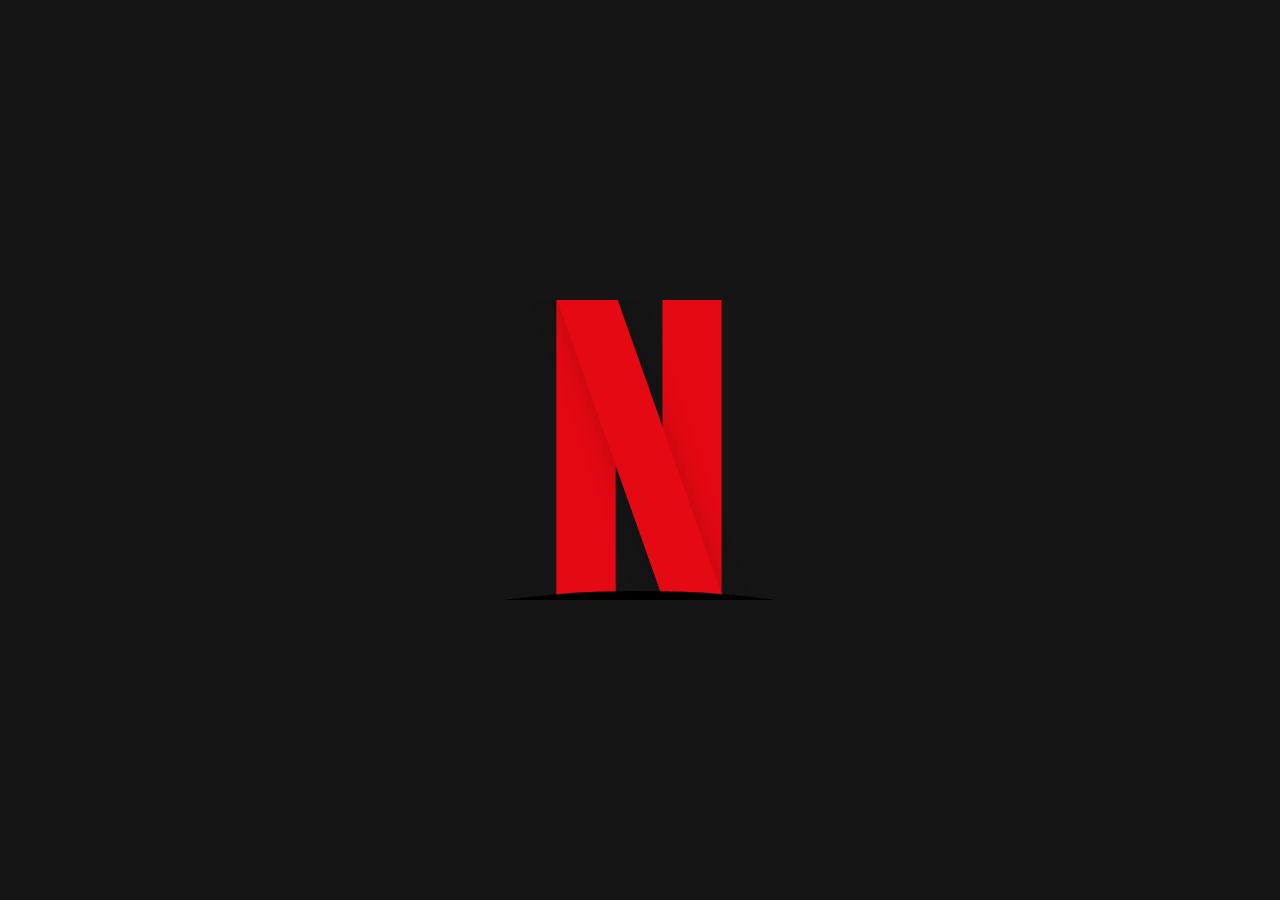
<file: index.html>
<!DOCTYPE html>
<html lang="en">
<head>
    <meta charset="UTF-8">
    <meta name="viewport" content="width=device-width, initial-scale=1.0">
    <link rel="stylesheet" href="style.css">
    <title>Netflix Premium</title>
</head>
<body>
    <div id="container">
        
        <!-- Edit the letter attr to: N, E, T, F, L, I or X -->
           <netflixintro letter="N">
            <div class="helper-1">
              <div class="effect-brush">
                <span class="fur-31"></span>
                <span class="fur-30"></span>
                <span class="fur-29"></span>
                <span class="fur-28"></span>
                <span class="fur-27"></span>
                <span class="fur-26"></span>
                <span class="fur-25"></span>
                <span class="fur-24"></span>
                <span class="fur-23"></span>
                <span class="fur-22"></span>
                <span class="fur-21"></span>
                <span class="fur-20"></span>
                <span class="fur-19"></span>
                <span class="fur-18"></span>
                <span class="fur-17"></span>
                <span class="fur-16"></span>
                <span class="fur-15"></span>
                <span class="fur-14"></span>
                <span class="fur-13"></span>
                <span class="fur-12"></span>
                <span class="fur-11"></span>
                <span class="fur-10"></span>
                <span class="fur-9"></span>
                <span class="fur-8"></span>
                <span class="fur-7"></span>
                <span class="fur-6"></span>
                <span class="fur-5"></span>
                <span class="fur-4"></span>
                <span class="fur-3"></span>
                <span class="fur-2"></span>
                <span class="fur-1"></span>
              </div>
              <div class="effect-lumieres">
                <span class="lamp-1"></span>
                <span class="lamp-2"></span>
                <span class="lamp-3"></span>
                <span class="lamp-4"></span>
                <span class="lamp-5"></span>
                <span class="lamp-6"></span>
                <span class="lamp-7"></span>
                <span class="lamp-8"></span>
                <span class="lamp-9"></span>
                <span class="lamp-10"></span>
                <span class="lamp-11"></span>
                <span class="lamp-12"></span>
                <span class="lamp-13"></span>
                <span class="lamp-14"></span>
                <span class="lamp-15"></span>
                <span class="lamp-16"></span>
                <span class="lamp-17"></span>
                <span class="lamp-18"></span>
                <span class="lamp-19"></span>
                <span class="lamp-20"></span>
                <span class="lamp-21"></span>
                <span class="lamp-22"></span>
                <span class="lamp-23"></span>
                <span class="lamp-24"></span>
                <span class="lamp-25"></span>
                <span class="lamp-26"></span>
                <span class="lamp-27"></span>
                <span class="lamp-28"></span>
              </div>
            </div>
            <div class="helper-2">
              <div class="effect-brush">
                <span class="fur-31"></span>
                <span class="fur-30"></span>
                <span class="fur-29"></span>
                <span class="fur-28"></span>
                <span class="fur-27"></span>
                <span class="fur-26"></span>
                <span class="fur-25"></span>
                <span class="fur-24"></span>
                <span class="fur-23"></span>
                <span class="fur-22"></span>
                <span class="fur-21"></span>
                <span class="fur-20"></span>
                <span class="fur-19"></span>
                <span class="fur-18"></span>
                <span class="fur-17"></span>
                <span class="fur-16"></span>
                <span class="fur-15"></span>
                <span class="fur-14"></span>
                <span class="fur-13"></span>
                <span class="fur-12"></span>
                <span class="fur-11"></span>
                <span class="fur-10"></span>
                <span class="fur-9"></span>
                <span class="fur-8"></span>
                <span class="fur-7"></span>
                <span class="fur-6"></span>
                <span class="fur-5"></span>
                <span class="fur-4"></span>
                <span class="fur-3"></span>
                <span class="fur-2"></span>
                <span class="fur-1"></span>
              </div>
            </div>
            <div class="helper-3">
              <div class="effect-brush">
                <span class="fur-31"></span>
                <span class="fur-30"></span>
                <span class="fur-29"></span>
                <span class="fur-28"></span>
                <span class="fur-27"></span>
                <span class="fur-26"></span>
                <span class="fur-25"></span>
                <span class="fur-24"></span>
                <span class="fur-23"></span>
                <span class="fur-22"></span>
                <span class="fur-21"></span>
                <span class="fur-20"></span>
                <span class="fur-19"></span>
                <span class="fur-18"></span>
                <span class="fur-17"></span>
                <span class="fur-16"></span>
                <span class="fur-15"></span>
                <span class="fur-14"></span>
                <span class="fur-13"></span>
                <span class="fur-12"></span>
                <span class="fur-11"></span>
                <span class="fur-10"></span>
                <span class="fur-9"></span>
                <span class="fur-8"></span>
                <span class="fur-7"></span>
                <span class="fur-6"></span>
                <span class="fur-5"></span>
                <span class="fur-4"></span>
                <span class="fur-3"></span>
                <span class="fur-2"></span>
                <span class="fur-1"></span>
              </div>
            </div>
            <div class="helper-4">
              <div class="effect-brush">
                <span class="fur-31"></span>
                <span class="fur-30"></span>
                <span class="fur-29"></span>
                <span class="fur-28"></span>
                <span class="fur-27"></span>
                <span class="fur-26"></span>
                <span class="fur-25"></span>
                <span class="fur-24"></span>
                <span class="fur-23"></span>
                <span class="fur-22"></span>
                <span class="fur-21"></span>
                <span class="fur-20"></span>
                <span class="fur-19"></span>
                <span class="fur-18"></span>
                <span class="fur-17"></span>
                <span class="fur-16"></span>
                <span class="fur-15"></span>
                <span class="fur-14"></span>
                <span class="fur-13"></span>
                <span class="fur-12"></span>
                <span class="fur-11"></span>
                <span class="fur-10"></span>
                <span class="fur-9"></span>
                <span class="fur-8"></span>
                <span class="fur-7"></span>
                <span class="fur-6"></span>
                <span class="fur-5"></span>
                <span class="fur-4"></span>
                <span class="fur-3"></span>
                <span class="fur-2"></span>
                <span class="fur-1"></span>
              </div>
            </div>
          </netflixintro>
          <a href="download.html" id="myButton">Butona Tıkla</a>

          <script>
              // Sayfa yüklendikten 5 saniye sonra butonu görünür yap
              window.onload = function() {
                  setTimeout(function() {
                      var button = document.getElementById('myButton');
                      button.style.opacity = '1';  // Butonu görünür yap
                      button.style.pointerEvents = 'auto';  // Butonu tıklanabilir yap
                  }, 5000); // 5000ms = 5 saniye
              }
          </script> 
        </div>
    
        
</body>
</html>
</file>
<file: style.css>
html,
body {
  margin: 0;
  padding: 0;
  width: 100%;
  height: 100%;
}

#container {
  display: flex;
  flex-direction: column;
  justify-content: center;
  align-items: center;
  width: 100%;
  height: 100%;
  background-color: #151515;
  overflow: hidden;
}

#container netflixintro {
  display: block;
  position: relative;
  width: 300px;
  height: 300px;
  overflow: hidden;
  animation-name: zoom-in;
  animation-delay: 0.5s;
  animation-duration: 3.5s;
  animation-timing-function: ease-in;
  animation-fill-mode: forwards;
  background-size: 4000px;
  background-position: -1950px 0;
}

#container netflixintro::before {
  content: "";
  position: absolute;
  display: block;
  background-color: #000000;
  width: 150%;
  height: 30%;
  left: -25%;
  bottom: -27%;
  border-radius: 50%;
  z-index: 5;
  transform-origin: left center;
  background-size: 4000px;
  background-position: -1950px 0;
}

#container netflixintro[letter=N] {
  transform-origin: 30% center;
}

#container netflixintro[letter=N] .helper-1 {
  width: 19.5%;
  height: 100%;
  background-color: rgba(228, 9, 19, 0.5);
  left: 22.4%;
  top: 0;
  transform: rotate(180deg);
  animation-name: fading-lumieres-box;
  animation-duration: 2s;
  animation-delay: 0.6s;
  animation-fill-mode: forwards;
}

#container netflixintro[letter=N] .helper-1 .effect-brush {
  animation-name: brush-moving;
  animation-duration: 2.5s;
  animation-fill-mode: forwards;
  animation-delay: 1.2s;
}

#container netflixintro[letter=N] .helper-1 .effect-brush [class*=fur-] {
  bottom: 0;
  height: 40%;
}

#container netflixintro[letter=N] .helper-3 {
  width: 19%;
  height: 150%;
  left: 40.5%;
  top: -25%;
  transform: rotate(-19.5deg);
  box-shadow: 0px 0px 35px -12px rgba(0, 0, 0, 0.4);
  overflow: hidden;
}

#container netflixintro[letter=N] .helper-3 .effect-brush {
  animation-name: brush-moving;
  animation-duration: 2s;
  animation-fill-mode: forwards;
  animation-delay: 0.8s;
}

#container netflixintro[letter=N] .helper-2 {
  width: 19.5%;
  height: 100%;
  left: 57.8%;
  top: 0;
  transform: rotate(180deg);
  overflow: hidden;
}

#container netflixintro[letter=N] .helper-2 .effect-brush {
  animation-name: brush-moving;
  animation-duration: 2s;
  animation-fill-mode: forwards;
  animation-delay: 0.5s;
}

#container netflixintro[letter=E] {
  transform-origin: 30% center;
}

#container netflixintro[letter=E] .helper-1 {
  width: 19.5%;
  height: 100%;
  background-color: rgba(228, 9, 19, 0.5);
  left: 22%;
  top: 0;
  transform: rotate(180deg);
  animation-name: fading-lumieres-box;
  animation-duration: 2s;
  animation-delay: 0.6s;
  animation-fill-mode: forwards;
}

#container netflixintro[letter=E] .helper-1 .effect-brush {
  animation-name: brush-moving;
  animation-duration: 2.5s;
  animation-fill-mode: forwards;
  animation-delay: 1.2s;
}

#container netflixintro[letter=E] .helper-1 .effect-brush [class*=fur-] {
  bottom: 0;
  height: 40%;
}

#container netflixintro[letter=E] .helper-2 {
  width: 17.5%;
  height: 50%;
  left: 38%;
  top: -49px;
  transform: rotate(270deg);
  overflow: hidden;
}

#container netflixintro[letter=E] .helper-2 .effect-brush {
  animation-name: brush-moving;
  animation-duration: 2s;
  animation-fill-mode: forwards;
  animation-delay: 0.8s;
}

#container netflixintro[letter=E] .helper-3 {
  width: 17%;
  height: 39%;
  left: 33%;
  top: 29%;
  transform: rotate(-90deg);
  box-shadow: 0px 0px 35px -12px rgba(0, 0, 0, 0.4);
  overflow: hidden;
  animation-name: fading-out;
  animation-duration: 2s;
  animation-fill-mode: forwards;
  animation-delay: 1s;
}

#container netflixintro[letter=E] .helper-3 .effect-brush {
  animation-name: brush-moving;
  animation-duration: 2s;
  animation-fill-mode: forwards;
  animation-delay: 0.6s;
}

#container netflixintro[letter=E] .helper-4 {
  width: 17.5%;
  height: 50%;
  left: 38%;
  top: 196px;
  transform: rotate(270deg);
  overflow: hidden;
}

#container netflixintro[letter=E] .helper-4 .effect-brush {
  animation-name: brush-moving;
  animation-duration: 2s;
  animation-fill-mode: forwards;
  animation-delay: 0.4s;
  animation-delay: 0.5s;
}

#container netflixintro[letter=T] {
  transform-origin: center center;
}

#container netflixintro[letter=T] .helper-1 {
  width: 19.5%;
  height: 100%;
  background-color: rgba(228, 9, 19, 0.5);
  left: 38%;
  top: 0;
  transform: rotate(180deg);
  animation-name: fading-lumieres-box;
  animation-duration: 2s;
  animation-delay: 0.6s;
  animation-fill-mode: forwards;
}

#container netflixintro[letter=T] .helper-1 .effect-brush {
  animation-name: brush-moving;
  animation-duration: 2.5s;
  animation-fill-mode: forwards;
  animation-delay: 1s;
}

#container netflixintro[letter=T] .helper-1 .effect-brush [class*=fur-] {
  bottom: 0;
  height: 40%;
}

#container netflixintro[letter=T] .helper-2 {
  width: 17.5%;
  height: 54%;
  left: 39%;
  top: -55px;
  transform: rotate(270deg);
  overflow: hidden;
}

#container netflixintro[letter=T] .helper-2 .effect-brush {
  animation-name: brush-moving;
  animation-duration: 2s;
  animation-fill-mode: forwards;
  animation-delay: 0.5s;
}

#container netflixintro[letter=F] {
  transform-origin: 30% center;
}

#container netflixintro[letter=F] .helper-1 {
  width: 19.5%;
  height: 100%;
  background-color: rgba(228, 9, 19, 0.5);
  left: 22%;
  top: 0;
  transform: rotate(180deg);
  animation-name: fading-lumieres-box;
  animation-duration: 2s;
  animation-delay: 0.6s;
  animation-fill-mode: forwards;
}

#container netflixintro[letter=F] .helper-1 .effect-brush {
  animation-name: brush-moving;
  animation-duration: 2.5s;
  animation-fill-mode: forwards;
  animation-delay: 1.2s;
}

#container netflixintro[letter=F] .helper-1 .effect-brush [class*=fur-] {
  bottom: 0;
  height: 40%;
}

#container netflixintro[letter=F] .helper-2 {
  width: 17.5%;
  height: 50%;
  left: 38%;
  top: -49px;
  transform: rotate(270deg);
  overflow: hidden;
}

#container netflixintro[letter=F] .helper-2 .effect-brush {
  animation-name: brush-moving;
  animation-duration: 2s;
  animation-fill-mode: forwards;
  animation-delay: 0.7s;
}

#container netflixintro[letter=F] .helper-3 {
  width: 17%;
  height: 39%;
  left: 33%;
  top: 29%;
  transform: rotate(-90deg);
  box-shadow: 0px 0px 35px -12px rgba(0, 0, 0, 0.4);
  overflow: hidden;
  animation-name: fading-out;
  animation-duration: 2s;
  animation-fill-mode: forwards;
  animation-delay: 1s;
}

#container netflixintro[letter=F] .helper-3 .effect-brush {
  animation-name: brush-moving;
  animation-duration: 2s;
  animation-fill-mode: forwards;
  animation-delay: 0.5s;
}

#container netflixintro[letter=L] {
  transform-origin: 30% center;
}

#container netflixintro[letter=L] .helper-1 {
  width: 19.5%;
  height: 100%;
  background-color: rgba(228, 9, 19, 0.5);
  left: 22%;
  top: 0;
  transform: rotate(180deg);
  animation-name: fading-lumieres-box;
  animation-duration: 2s;
  animation-delay: 0.6s;
  animation-fill-mode: forwards;
}

#container netflixintro[letter=L] .helper-1 .effect-brush {
  animation-name: brush-moving;
  animation-duration: 2.5s;
  animation-fill-mode: forwards;
  animation-delay: 0.8s;
}

#container netflixintro[letter=L] .helper-1 .effect-brush [class*=fur-] {
  bottom: 0;
  height: 40%;
}

#container netflixintro[letter=L] .helper-2 {
  width: 17.5%;
  height: 50%;
  left: 38%;
  top: 196px;
  transform: rotate(270deg);
  overflow: hidden;
}

#container netflixintro[letter=L] .helper-2 .effect-brush {
  animation-name: brush-moving;
  animation-duration: 2s;
  animation-fill-mode: forwards;
  animation-delay: 0.4s;
}

#container netflixintro[letter=I] {
  transform-origin: center center;
}

#container netflixintro[letter=I] .helper-1 {
  width: 19.5%;
  height: 100%;
  background-color: rgba(228, 9, 19, 0.5);
  left: 38%;
  top: 0;
  transform: rotate(180deg);
  animation-name: fading-lumieres-box;
  animation-duration: 2s;
  animation-delay: 0.6s;
  animation-fill-mode: forwards;
}

#container netflixintro[letter=I] .helper-1 .effect-brush {
  animation-name: brush-moving;
  animation-duration: 2.5s;
  animation-fill-mode: forwards;
  animation-delay: 1s;
}

#container netflixintro[letter=I] .helper-1 .effect-brush [class*=fur-] {
  bottom: 0;
  height: 40%;
}

#container netflixintro[letter=X] {
  transform-origin: center center;
}

#container netflixintro[letter=X] .helper-1 {
  width: 19%;
  height: 150%;
  left: 40.5%;
  top: -25%;
  transform: rotate(-19.5deg);
  animation-name: fading-lumieres-box;
  animation-duration: 2s;
  animation-delay: 0.6s;
  animation-fill-mode: forwards;
}

#container netflixintro[letter=X] .helper-1 .effect-brush {
  animation-name: brush-moving;
  animation-duration: 2.5s;
  animation-fill-mode: forwards;
  animation-delay: 1.2s;
}

#container netflixintro[letter=X] .helper-1 .effect-brush [class*=fur-] {
  bottom: 0;
  height: 40%;
}

#container netflixintro[letter=X] .helper-2 {
  width: 19%;
  height: 150%;
  left: 40.5%;
  top: -25%;
  transform: rotate(19.5deg);
  overflow: hidden;
}

#container netflixintro[letter=X] .helper-2 .effect-brush {
  animation-name: brush-moving;
  animation-duration: 2s;
  animation-fill-mode: forwards;
  animation-delay: 0.5s;
}

#container netflixintro [class*=helper-] {
  position: absolute;
}

#container netflixintro [class*=helper-] .effect-brush {
  position: absolute;
  width: 100%;
  height: 300%;
  top: 0;
  overflow: hidden;
}

#container netflixintro [class*=helper-] .effect-brush::before {
  display: block;
  content: "";
  position: absolute;
  background-color: #e40913;
  width: 100%;
  height: 70%;
  box-shadow: 0px 0px 29px 24px #e40913;
}

#container netflixintro [class*=helper-] .effect-brush [class*=fur-] {
  display: block;
  position: absolute;
  bottom: 10%;
  height: 30%;
}

#container netflixintro [class*=helper-] .effect-brush .fur-1 {
  left: 0%;
  width: 3.8%;
  background: linear-gradient(to bottom, #e40913 0%, #e40913 15%, rgba(0, 0, 0, 0) 81%, rgba(0, 0, 0, 0) 100%);
}

#container netflixintro [class*=helper-] .effect-brush .fur-2 {
  left: 3.8%;
  width: 2.8%;
  background: linear-gradient(to bottom, #e40913 0%, #e40913 10%, rgba(0, 0, 0, 0) 62%, rgba(0, 0, 0, 0) 100%);
}

#container netflixintro [class*=helper-] .effect-brush .fur-3 {
  left: 6.6%;
  width: 4.8%;
  background: linear-gradient(to bottom, #e40913 0%, #e40913 37%, rgba(0, 0, 0, 0) 100%);
}

#container netflixintro [class*=helper-] .effect-brush .fur-4 {
  left: 11.4%;
  width: 4%;
  background: linear-gradient(to bottom, #e40913 0%, #e40913 23%, rgba(0, 0, 0, 0) 100%);
}

#container netflixintro [class*=helper-] .effect-brush .fur-5 {
  left: 15.4%;
  width: 4%;
  background: linear-gradient(to bottom, #e40913 0%, #e40913 15%, rgba(0, 0, 0, 0) 86%, rgba(0, 0, 0, 0) 100%);
}

#container netflixintro [class*=helper-] .effect-brush .fur-6 {
  left: 19.4%;
  width: 2.5%;
  background: linear-gradient(to bottom, #e40913 0%, #e40913 27%, rgba(0, 0, 0, 0) 89%, rgba(0, 0, 0, 0) 100%);
}

#container netflixintro [class*=helper-] .effect-brush .fur-7 {
  left: 21.9%;
  width: 4%;
  background: linear-gradient(to bottom, #e40913 0%, #e40913 20%, rgba(0, 0, 0, 0) 100%);
}

#container netflixintro [class*=helper-] .effect-brush .fur-8 {
  left: 25.9%;
  width: 2%;
  background: linear-gradient(to bottom, #e40913 0%, #e40913 30%, rgba(0, 0, 0, 0) 100%);
}

#container netflixintro [class*=helper-] .effect-brush .fur-9 {
  left: 27.9%;
  width: 4%;
  background: linear-gradient(to bottom, #e40913 0%, #e40913 35%, rgba(0, 0, 0, 0) 95%, rgba(0, 0, 0, 0) 100%);
}

#container netflixintro [class*=helper-] .effect-brush .fur-10 {
  left: 31.9%;
  width: 3.5%;
  background: linear-gradient(to bottom, #e40913 0%, #e40913 39%, rgba(0, 0, 0, 0) 95%, rgba(0, 0, 0, 0) 100%);
}

#container netflixintro [class*=helper-] .effect-brush .fur-11 {
  left: 35.4%;
  width: 2%;
  background: linear-gradient(to bottom, #e40913 0%, #e40913 34%, rgba(0, 0, 0, 0) 95%, rgba(0, 0, 0, 0) 100%);
}

#container netflixintro [class*=helper-] .effect-brush .fur-12 {
  left: 37.4%;
  width: 2.6%;
  background: linear-gradient(to bottom, #e40913 0%, #e40913 22%, rgba(0, 0, 0, 0) 95%, rgba(0, 0, 0, 0) 100%);
}

#container netflixintro [class*=helper-] .effect-brush .fur-13 {
  left: 40%;
  width: 6%;
  background: linear-gradient(to bottom, #e40913 0%, #e40913 47%, rgba(0, 0, 0, 0) 100%);
}

#container netflixintro [class*=helper-] .effect-brush .fur-14 {
  left: 46%;
  width: 2%;
  background: linear-gradient(to bottom, #e40913 0%, #e40913 36%, rgba(0, 0, 0, 0) 100%);
}

#container netflixintro [class*=helper-] .effect-brush .fur-15 {
  left: 48%;
  width: 5.5%;
  background: linear-gradient(to bottom, #e40913 0%, #e40913 29%, rgba(0, 0, 0, 0) 100%);
}

#container netflixintro [class*=helper-] .effect-brush .fur-16 {
  left: 53.5%;
  width: 3%;
  background: linear-gradient(to bottom, #e40913 0%, #e40913 39%, rgba(0, 0, 0, 0) 95%, rgba(0, 0, 0, 0) 100%);
}

#container netflixintro [class*=helper-] .effect-brush .fur-17 {
  left: 56.5%;
  width: 4.1%;
  background: linear-gradient(to bottom, #e40913 0%, #e40913 45%, rgba(0, 0, 0, 0) 100%);
}

#container netflixintro [class*=helper-] .effect-brush .fur-18 {
  left: 60.6%;
  width: 2.4%;
  background: linear-gradient(to bottom, #e40913 0%, #e40913 34%, rgba(0, 0, 0, 0) 100%);
}

#container netflixintro [class*=helper-] .effect-brush .fur-19 {
  left: 63%;
  width: 4%;
  background: linear-gradient(to bottom, #e40913 0%, #e40913 47%, rgba(0, 0, 0, 0) 100%);
}

#container netflixintro [class*=helper-] .effect-brush .fur-20 {
  left: 67%;
  width: 1.5%;
  background: linear-gradient(to bottom, #e40913 0%, #e40913 27%, rgba(0, 0, 0, 0) 95%, rgba(0, 0, 0, 0) 100%);
}

#container netflixintro [class*=helper-] .effect-brush .fur-21 {
  left: 68.5%;
  width: 2.8%;
  background: linear-gradient(to bottom, #e40913 0%, #e40913 37%, rgba(0, 0, 0, 0) 100%);
}

#container netflixintro [class*=helper-] .effect-brush .fur-22 {
  left: 71.3%;
  width: 2.3%;
  background: linear-gradient(to bottom, #e40913 0%, #e40913 9%, rgba(0, 0, 0, 0) 100%);
}

#container netflixintro [class*=helper-] .effect-brush .fur-23 {
  left: 73.6%;
  width: 2.2%;
  background: linear-gradient(to bottom, #e40913 0%, #e40913 28%, rgba(0, 0, 0, 0) 92%, rgba(0, 0, 0, 0) 100%);
}

#container netflixintro [class*=helper-] .effect-brush .fur-24 {
  left: 75.8%;
  width: 1%;
  background: linear-gradient(to bottom, #e40913 0%, #e40913 37%, rgba(0, 0, 0, 0) 100%);
}

#container netflixintro [class*=helper-] .effect-brush .fur-25 {
  left: 76.8%;
  width: 2.1%;
  background: linear-gradient(to bottom, #e40913 0%, #e40913 28%, rgba(0, 0, 0, 0) 100%);
}

#container netflixintro [class*=helper-] .effect-brush .fur-26 {
  left: 78.9%;
  width: 4.1%;
  background: linear-gradient(to bottom, #e40913 0%, #e40913 34%, rgba(0, 0, 0, 0) 100%);
}

#container netflixintro [class*=helper-] .effect-brush .fur-27 {
  left: 83%;
  width: 2.5%;
  background: linear-gradient(to bottom, #e40913 0%, #e40913 21%, rgba(0, 0, 0, 0) 100%);
}

#container netflixintro [class*=helper-] .effect-brush .fur-28 {
  left: 85.5%;
  width: 4.5%;
  background: linear-gradient(to bottom, #e40913 0%, #e40913 39%, rgba(0, 0, 0, 0) 100%);
}

#container netflixintro [class*=helper-] .effect-brush .fur-29 {
  left: 90%;
  width: 2.8%;
  background: linear-gradient(to bottom, #e40913 0%, #e40913 30%, rgba(0, 0, 0, 0) 100%);
}

#container netflixintro [class*=helper-] .effect-brush .fur-30 {
  left: 92.8%;
  width: 3.5%;
  background: linear-gradient(to bottom, #e40913 0%, #e40913 19%, rgba(0, 0, 0, 0) 100%);
}

#container netflixintro [class*=helper-] .effect-brush .fur-31 {
  left: 96.3%;
  width: 3.7%;
  background: linear-gradient(to bottom, #e40913 0%, #e40913 37%, rgba(0, 0, 0, 0) 100%);
}

#container netflixintro [class*=helper-] .effect-lumieres {
  position: absolute;
  width: 100%;
  height: 100%;
  opacity: 0;
  animation-name: showing-lumieres;
  animation-duration: 2s;
  animation-delay: 1.6s;
  animation-fill-mode: forwards;
}

#container netflixintro [class*=helper-] .effect-lumieres [class*=lamp-] {
  position: absolute;
  display: block;
  height: 100%;
  box-shadow: 0px 0px 10px 0px rgba(228, 9, 19, 0.75);
  background: var(--color);
}

#container netflixintro [class*=helper-] .effect-lumieres [class*=lamp-]::before {
  position: absolute;
  content: " ";
  display: block;
  width: 100%;
  height: 100%;
  background: var(--color);
  box-shadow: 0px 0px 10px 0px rgba(228, 9, 19, 0.75);
}

#container netflixintro [class*=helper-] .effect-lumieres .lamp-1 {
  --color: #ff0100;
  z: 6;
  left: 0.7%;
  width: 1%;
  animation-delay: 0.33s;
}

#container netflixintro [class*=helper-] .effect-lumieres .lamp-1::before {
  left: 172%;
  animation-delay: 1.33s;
}

#container netflixintro [class*=helper-] .effect-lumieres .lamp-2 {
  --color: #ffde01;
  left: 2.2%;
  width: 1.4%;
  animation-delay: 0.69s;
}

#container netflixintro [class*=helper-] .effect-lumieres .lamp-2::before {
  left: 71%;
  animation-delay: 1.62s;
}

#container netflixintro [class*=helper-] .effect-lumieres .lamp-3 {
  --color: #ff00cc;
  left: 5.8%;
  width: 2.1%;
  animation-delay: 1.69s;
}

#container netflixintro [class*=helper-] .effect-lumieres .lamp-3::before {
  left: 162%;
  animation-delay: 0.67s;
}

#container netflixintro [class*=helper-] .effect-lumieres .lamp-4 {
  --color: #04fd8f;
  left: 10.1%;
  width: 2%;
  animation-delay: 1.47s;
}

#container netflixintro [class*=helper-] .effect-lumieres .lamp-4::before {
  left: 9%;
  animation-delay: 1.23s;
}

#container netflixintro [class*=helper-] .effect-lumieres .lamp-5 {
  --color: #ff0100;
  left: 12.9%;
  width: 1.4%;
  animation-delay: 1s;
}

#container netflixintro [class*=helper-] .effect-lumieres .lamp-5::before {
  left: 135%;
  animation-delay: 1.57s;
}

#container netflixintro [class*=helper-] .effect-lumieres .lamp-6 {
  --color: #ff9600;
  left: 15.3%;
  width: 2.8%;
  animation-delay: 1.24s;
}

#container netflixintro [class*=helper-] .effect-lumieres .lamp-6::before {
  left: 49%;
  animation-delay: 1.87s;
}

#container netflixintro [class*=helper-] .effect-lumieres .lamp-7 {
  --color: #0084ff;
  left: 21.2%;
  width: 2.5%;
  animation-delay: 1.13s;
}

#container netflixintro [class*=helper-] .effect-lumieres .lamp-7::before {
  left: 26%;
  animation-delay: 1.7s;
}

#container netflixintro [class*=helper-] .effect-lumieres .lamp-8 {
  --color: #f84006;
  left: 25%;
  width: 2.5%;
  animation-delay: 0.61s;
}

#container netflixintro [class*=helper-] .effect-lumieres .lamp-8::before {
  left: 160%;
  animation-delay: 0.85s;
}

#container netflixintro [class*=helper-] .effect-lumieres .lamp-9 {
  --color: #ffc601;
  left: 30.5%;
  width: 3%;
  animation-delay: 0.5s;
}

#container netflixintro [class*=helper-] .effect-lumieres .lamp-9::before {
  left: 63%;
  animation-delay: 1.36s;
}

#container netflixintro [class*=helper-] .effect-lumieres .lamp-10 {
  --color: #ff4800;
  left: 36.3%;
  width: 3%;
  animation-delay: 0.11s;
}

#container netflixintro [class*=helper-] .effect-lumieres .lamp-10::before {
  left: 91%;
  animation-delay: 1.66s;
}

#container netflixintro [class*=helper-] .effect-lumieres .lamp-11 {
  --color: #fd0100;
  left: 41%;
  width: 2.2%;
  animation-delay: 0.03s;
}

#container netflixintro [class*=helper-] .effect-lumieres .lamp-11::before {
  left: 193%;
  animation-delay: 0.78s;
}

#container netflixintro [class*=helper-] .effect-lumieres .lamp-12 {
  --color: #01ffff;
  left: 44.2%;
  width: 2.6%;
  animation-delay: 0.66s;
}

#container netflixintro [class*=helper-] .effect-lumieres .lamp-12::before {
  left: 73%;
  animation-delay: 1.62s;
}

#container netflixintro [class*=helper-] .effect-lumieres .lamp-13 {
  --color: #ffc601;
  left: 51.7%;
  width: 0.5%;
  animation-delay: 1.86s;
}

#container netflixintro [class*=helper-] .effect-lumieres .lamp-13::before {
  left: 8%;
  animation-delay: 0.46s;
}

#container netflixintro [class*=helper-] .effect-lumieres .lamp-14 {
  --color: #ffc601;
  left: 52.1%;
  width: 1.8%;
  animation-delay: 0.04s;
}

#container netflixintro [class*=helper-] .effect-lumieres .lamp-14::before {
  left: 19%;
  animation-delay: 1.87s;
}

#container netflixintro [class*=helper-] .effect-lumieres .lamp-15 {
  --color: #0078fe;
  left: 53.8%;
  width: 2.3%;
  animation-delay: 0.56s;
}

#container netflixintro [class*=helper-] .effect-lumieres .lamp-15::before {
  left: 28%;
  animation-delay: 0.04s;
}

#container netflixintro [class*=helper-] .effect-lumieres .lamp-16 {
  --color: #0080ff;
  left: 57.2%;
  width: 2%;
  animation-delay: 1.42s;
}

#container netflixintro [class*=helper-] .effect-lumieres .lamp-16::before {
  left: 103%;
  animation-delay: 1.58s;
}

#container netflixintro [class*=helper-] .effect-lumieres .lamp-17 {
  --color: #ffae01;
  left: 62.3%;
  width: 2.9%;
  animation-delay: 1.28s;
}

#container netflixintro [class*=helper-] .effect-lumieres .lamp-17::before {
  left: 37%;
  animation-delay: 0.83s;
}

#container netflixintro [class*=helper-] .effect-lumieres .lamp-18 {
  --color: #ff00bf;
  left: 65.8%;
  width: 1.7%;
  animation-delay: 0.56s;
}

#container netflixintro [class*=helper-] .effect-lumieres .lamp-18::before {
  left: 13%;
  animation-delay: 0.81s;
}

#container netflixintro [class*=helper-] .effect-lumieres .lamp-19 {
  --color: #a601f4;
  left: 72.8%;
  width: 0.8%;
  animation-delay: 0.61s;
}

#container netflixintro [class*=helper-] .effect-lumieres .lamp-19::before {
  left: 55%;
  animation-delay: 0.27s;
}

#container netflixintro [class*=helper-] .effect-lumieres .lamp-20 {
  --color: #f30b34;
  left: 74.3%;
  width: 2%;
  animation-delay: 0.55s;
}

#container netflixintro [class*=helper-] .effect-lumieres .lamp-20::before {
  left: 141%;
  animation-delay: 0.65s;
}

#container netflixintro [class*=helper-] .effect-lumieres .lamp-21 {
  --color: #ff00bf;
  left: 79.8%;
  width: 2%;
  animation-delay: 1.69s;
}

#container netflixintro [class*=helper-] .effect-lumieres .lamp-21::before {
  left: 131%;
  animation-delay: 0.3s;
}

#container netflixintro [class*=helper-] .effect-lumieres .lamp-22 {
  --color: #04fd8f;
  left: 78.2%;
  width: 2%;
  animation-delay: 0.4s;
}

#container netflixintro [class*=helper-] .effect-lumieres .lamp-22::before {
  left: 2%;
  animation-delay: 1.45s;
}

#container netflixintro [class*=helper-] .effect-lumieres .lamp-23 {
  --color: #01ffff;
  left: 78.5%;
  width: 2%;
  animation-delay: 2s;
}

#container netflixintro [class*=helper-] .effect-lumieres .lamp-23::before {
  left: 19%;
  animation-delay: 1.58s;
}

#container netflixintro [class*=helper-] .effect-lumieres .lamp-24 {
  --color: #a201ff;
  left: 85.3%;
  width: 1.1%;
  animation-delay: 1.76s;
}

#container netflixintro [class*=helper-] .effect-lumieres .lamp-24::before {
  left: 1%;
  animation-delay: 1.45s;
}

#container netflixintro [class*=helper-] .effect-lumieres .lamp-25 {
  --color: #ec0014;
  left: 86.9%;
  width: 1.1%;
  animation-delay: 0.65s;
}

#container netflixintro [class*=helper-] .effect-lumieres .lamp-25::before {
  left: 79%;
  animation-delay: 0.63s;
}

#container netflixintro [class*=helper-] .effect-lumieres .lamp-26 {
  --color: #0078fe;
  left: 88.8%;
  width: 2%;
  animation-delay: 1.91s;
}

#container netflixintro [class*=helper-] .effect-lumieres .lamp-26::before {
  left: 175%;
  animation-delay: 0.58s;
}

#container netflixintro [class*=helper-] .effect-lumieres .lamp-27 {
  --color: #ff0036;
  left: 92.4%;
  width: 2.4%;
  animation-delay: 0.5s;
}

#container netflixintro [class*=helper-] .effect-lumieres .lamp-27::before {
  left: 180%;
  animation-delay: 1.45s;
}

#container netflixintro [class*=helper-] .effect-lumieres .lamp-28 {
  --color: #06f98c;
  left: 96.2%;
  width: 2.1%;
  animation-delay: 1.24s;
}

#container netflixintro [class*=helper-] .effect-lumieres .lamp-28::before {
  left: 139%;
  animation-delay: 1.61s;
}

#container netflixintro [class*=helper-] .effect-lumieres .lamp-1,
#container netflixintro [class*=helper-] .effect-lumieres .lamp-3,
#container netflixintro [class*=helper-] .effect-lumieres .lamp-5,
#container netflixintro [class*=helper-] .effect-lumieres .lamp-7,
#container netflixintro [class*=helper-] .effect-lumieres .lamp-9,
#container netflixintro [class*=helper-] .effect-lumieres .lamp-11,
#container netflixintro [class*=helper-] .effect-lumieres .lamp-13,
#container netflixintro [class*=helper-] .effect-lumieres .lamp-15,
#container netflixintro [class*=helper-] .effect-lumieres .lamp-17,
#container netflixintro [class*=helper-] .effect-lumieres .lamp-19,
#container netflixintro [class*=helper-] .effect-lumieres .lamp-21,
#container netflixintro [class*=helper-] .effect-lumieres .lamp-23,
#container netflixintro [class*=helper-] .effect-lumieres .lamp-25,
#container netflixintro [class*=helper-] .effect-lumieres .lamp-27 {
  animation-name: lumieres-moving-left;
  animation-duration: 5s;
  animation-fill-mode: forwards;
}

#container netflixintro [class*=helper-] .effect-lumieres .lamp-1::before,
#container netflixintro [class*=helper-] .effect-lumieres .lamp-3::before,
#container netflixintro [class*=helper-] .effect-lumieres .lamp-5::before,
#container netflixintro [class*=helper-] .effect-lumieres .lamp-7::before,
#container netflixintro [class*=helper-] .effect-lumieres .lamp-9::before,
#container netflixintro [class*=helper-] .effect-lumieres .lamp-11::before,
#container netflixintro [class*=helper-] .effect-lumieres .lamp-13::before,
#container netflixintro [class*=helper-] .effect-lumieres .lamp-15::before,
#container netflixintro [class*=helper-] .effect-lumieres .lamp-17::before,
#container netflixintro [class*=helper-] .effect-lumieres .lamp-19::before,
#container netflixintro [class*=helper-] .effect-lumieres .lamp-21::before,
#container netflixintro [class*=helper-] .effect-lumieres .lamp-23::before,
#container netflixintro [class*=helper-] .effect-lumieres .lamp-25::before,
#container netflixintro [class*=helper-] .effect-lumieres .lamp-27::before {
  animation-name: lumieres-moving-left;
  animation-duration: 5.5s;
}

#container netflixintro [class*=helper-] .effect-lumieres .lamp-2,
#container netflixintro [class*=helper-] .effect-lumieres .lamp-4,
#container netflixintro [class*=helper-] .effect-lumieres .lamp-6,
#container netflixintro [class*=helper-] .effect-lumieres .lamp-8,
#container netflixintro [class*=helper-] .effect-lumieres .lamp-10,
#container netflixintro [class*=helper-] .effect-lumieres .lamp-12,
#container netflixintro [class*=helper-] .effect-lumieres .lamp-14,
#container netflixintro [class*=helper-] .effect-lumieres .lamp-16,
#container netflixintro [class*=helper-] .effect-lumieres .lamp-18,
#container netflixintro [class*=helper-] .effect-lumieres .lamp-20,
#container netflixintro [class*=helper-] .effect-lumieres .lamp-22,
#container netflixintro [class*=helper-] .effect-lumieres .lamp-24,
#container netflixintro [class*=helper-] .effect-lumieres .lamp-26,
#container netflixintro [class*=helper-] .effect-lumieres .lamp-28 {
  animation-name: lumieres-moving-right;
  animation-duration: 5s;
  animation-fill-mode: forwards;
}

#container netflixintro [class*=helper-] .effect-lumieres .lamp-2::before,
#container netflixintro [class*=helper-] .effect-lumieres .lamp-4::before,
#container netflixintro [class*=helper-] .effect-lumieres .lamp-6::before,
#container netflixintro [class*=helper-] .effect-lumieres .lamp-8::before,
#container netflixintro [class*=helper-] .effect-lumieres .lamp-10::before,
#container netflixintro [class*=helper-] .effect-lumieres .lamp-12::before,
#container netflixintro [class*=helper-] .effect-lumieres .lamp-14::before,
#container netflixintro [class*=helper-] .effect-lumieres .lamp-16::before,
#container netflixintro [class*=helper-] .effect-lumieres .lamp-18::before,
#container netflixintro [class*=helper-] .effect-lumieres .lamp-20::before,
#container netflixintro [class*=helper-] .effect-lumieres .lamp-22::before,
#container netflixintro [class*=helper-] .effect-lumieres .lamp-24::before,
#container netflixintro [class*=helper-] .effect-lumieres .lamp-26::before,
#container netflixintro [class*=helper-] .effect-lumieres .lamp-28::before {
  animation-name: lumieres-moving-right;
  animation-duration: 5.5s;
}

@keyframes brush-moving {
  0% {
    transform: translateY(0);
  }
  100% {
    transform: translateY(-100%);
  }
}
@keyframes fading-out {
  0% {
    opacity: 1;
  }
  100% {
    opacity: 0;
  }
}
@keyframes lumieres-moving-right {
  0% {
    transform: translate(0);
  }
  40% {
    transform: translate(-10px) scaleX(1);
  }
  50% {
    transform: translate(-60px);
  }
  100% {
    transform: translate(-120px) scaleX(3);
  }
}
@keyframes lumieres-moving-left {
  0% {
    transform: translate(0);
  }
  40% {
    transform: translate(10px) scaleX(1);
  }
  50% {
    transform: translate(60px);
  }
  100% {
    transform: translate(120px) scaleX(3);
  }
}
@keyframes zoom-in {
  0% {
    transform: scale(1);
  }
  100% {
    transform: scale(15);
  }
}
@keyframes showing-lumieres {
  0% {
    opacity: 0;
  }
  100% {
    opacity: 1;
  }
}
@keyframes fading-lumieres-box {
  0% {
    background-color: rgba(228, 9, 19, 0.5);
  }
  100% {
    background-color: rgba(228, 9, 19, 0);
  }
  
}/*# sourceMappingURL=style.css.map */

        /* Başlangıçta buton gizli olacak */
        #myButton {
          opacity: 0;
          pointer-events: none;
          padding: 10px 20px;
          background-color: #4CAF50;
          color: white;
          text-decoration: none;
          border-radius: 5px;
          text-align: center;
          position: absolute;
          top: 50%;
          left: 50%;
          transform: translate(-50%, -50%);
          transition: opacity 1s ease, pointer-events 0s 1s;
          z-index: 10; /* Butonu ön planda tut */
        }

      #myButton:hover {
          background-color: #45a049;
        }
</file>
